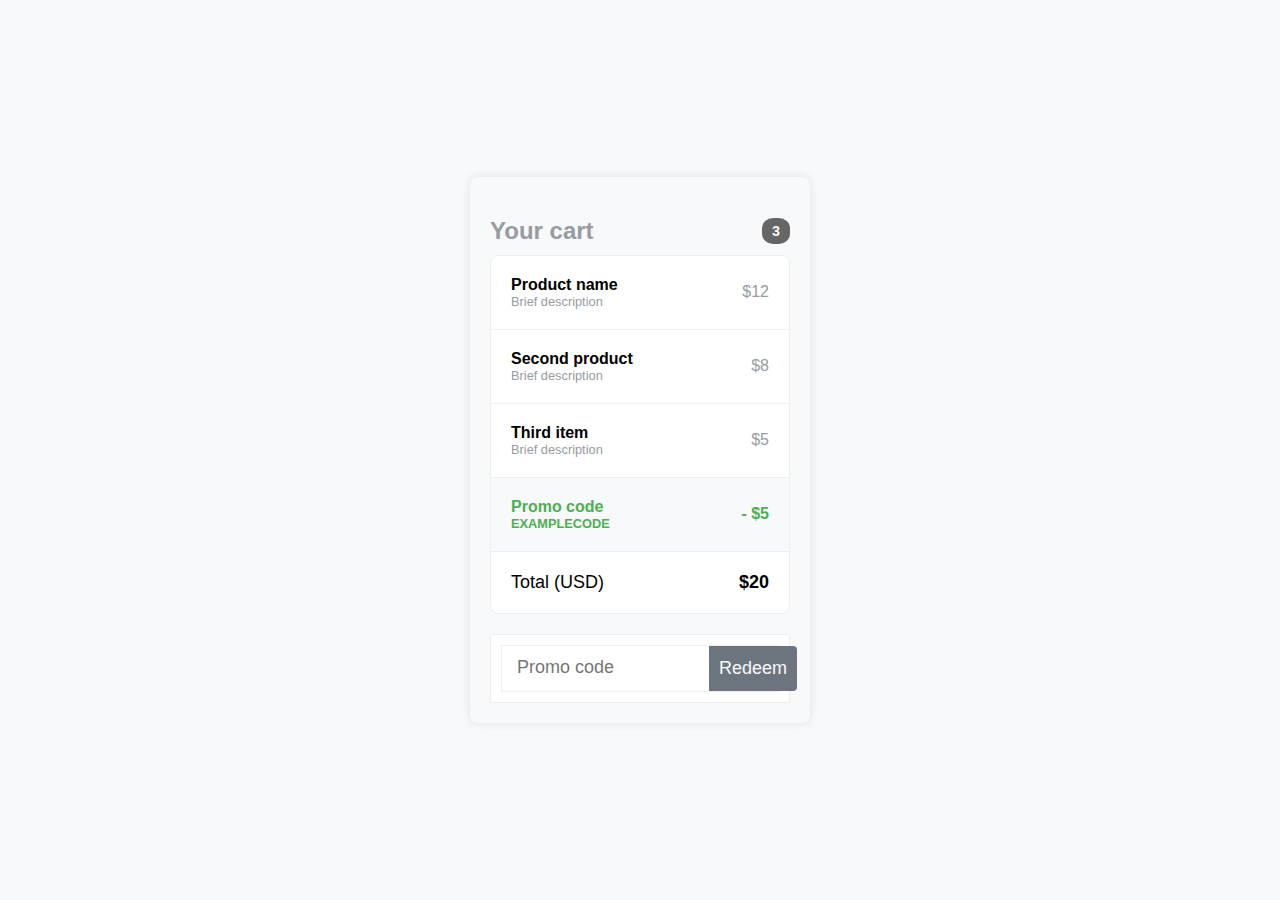
<file: week7/CSS architecture/index.html>
<!DOCTYPE html>
<html lang="en">

<head>
    <meta charset="UTF-8">
    <meta name="viewport" content="width=device-width, initial-scale=1.0">
    <title>Document</title>
    <link rel="stylesheet" href="styles.css">
    </link>
</head>

<body>

    <div class="cart">
        <h2 class="cart__title">Your cart <span class="cart__count">3</span></h2>
        <ul class="cart__items">
            <li class="cart__item">
                <div class="cart__item-info">
                    <span class="cart__item-name">Product name</span>
                    <p class="cart__item-description">Brief description</p>
                </div>
                <span class="cart__item-price">$12</span>
            </li>
            <li class="cart__item">
                <div class="cart__item-info">
                    <span class="cart__item-name">Second product</span>
                    <p class="cart__item-description">Brief description</p>
                </div>
                <span class="cart__item-price">$8</span>
            </li>
            <li class="cart__item">
                <div class="cart__item-info">
                    <span class="cart__item-name">Third item</span>
                    <p class="cart__item-description">Brief description</p>
                </div>
                <span class="cart__item-price">$5</span>
            </li>
            <li class="cart__item cart__promo">
                <div class="cart__item-info">
                    <span class="cart__promo-code">Promo code</span>
                    <p class="cart__promo-code-text">EXAMPLECODE</p>
                </div>
                <span class="cart__promo-amount">- $5</span>
            </li>
            <li class="cart__item cart__total">
                <div class="cart__item-info">
                    <span>Total (USD)</span>
                </div>
                <span class="cart__total-amount">$20</span>
            </li>
        </ul>
        <div class="cart__promo-redeem">
            <div class="cart__promo-redeem-main">
                <input type="text" class="cart__promo-redeem-main-input" placeholder="Promo code">
                <button class="cart__promo-redeem-main-button">Redeem</button>
            </div>
        </div>

    </div>


</body>

</html>
</file>
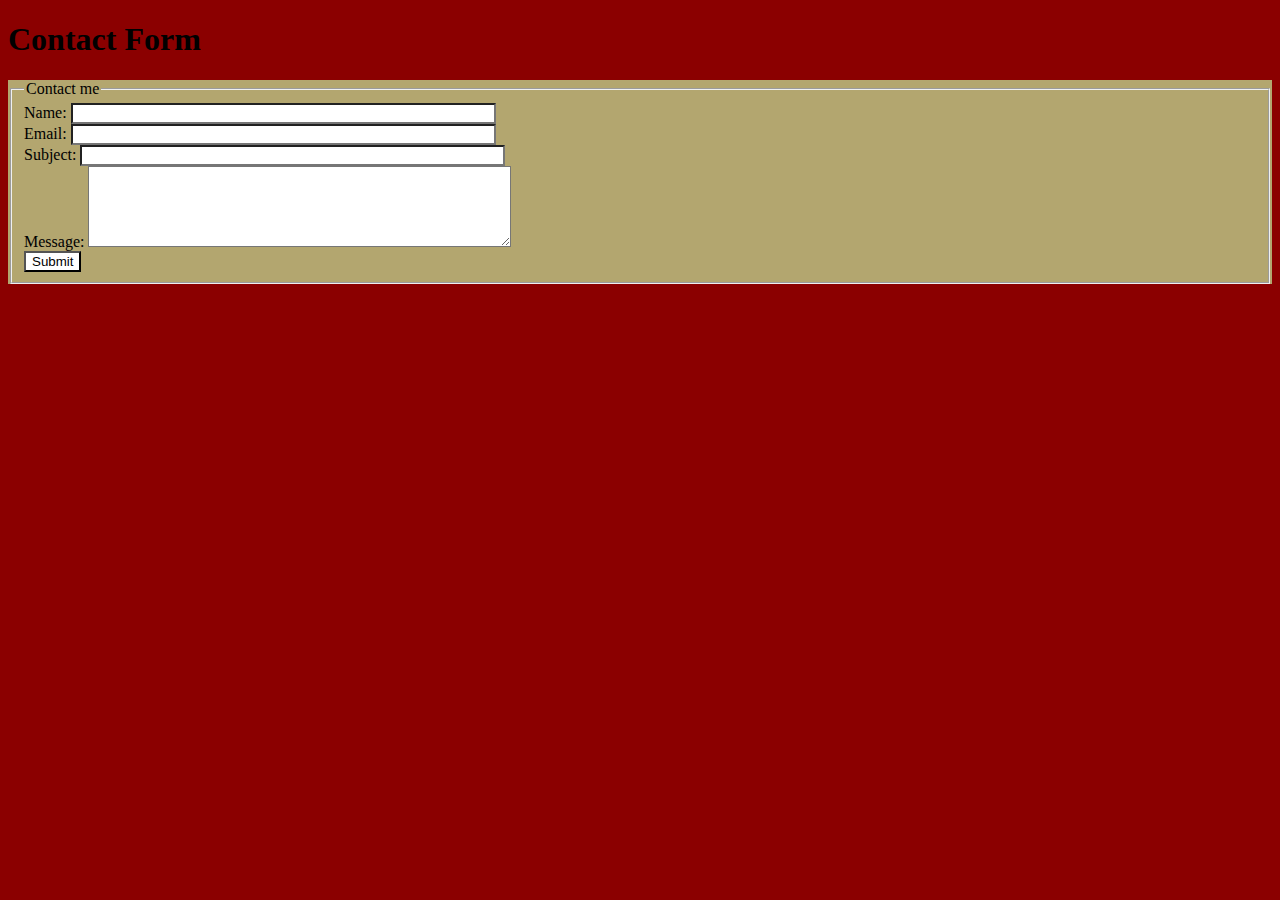
<file: week3-ponder/scss-demo.html>
<!doctype html>
<html>

<head>
    <meta charset="utf-8">
    <title>Scss Demo</title>
    <meta name="viewport" content="width=device-width, initial-scale=1">
    <link rel="stylesheet" type="text/css" href="styles.css">
</head>

<body>
    <h1>Contact Form</h1>
    <form method="post" action="#" id="contactform">
        <fieldset>
            <legend>Contact me</legend>
            <div>
                <label for="name">Name:</label>
                <input type="text" name="name" id="name" size="50">
            </div>
            <div>
                <label for="email">Email:</label>
                <input type="email" name="email" id="email" size="50">
            </div>
            <div>
                <label for="subject">Subject:</label>
                <input type="text" name="subject" id="subject" size="50">
            </div>
            <div>
                <label for="message"> Message:</label>
                <textarea name="message" id="message" cols="50" rows="5"></textarea>
            </div>
            <input type="submit" value="Submit">
        </fieldset>
    </form>
</body>

</html>
</file>
<file: week7/CSS architecture/styles.css>
/*------------------------------------*\
  MAIN BODY SECTION
\*------------------------------------*/
body {
  font-family: Helvetica, Arial, sans-serif;
  display: flex;
  justify-content: center;
  align-items: center;
  height: 100vh;
  background-color: #f8f9fa;
  margin: 0;
  font-size: 18px;
}

/*------------------------------------*\
 CART SECTION
\*------------------------------------*/
.cart {
  background: #f8f9fa;
  padding: 20px;
  border-radius: 8px;
  box-shadow: 0 0 10px rgba(0, 0, 0, 0.1);
  width: 300px;
}
.cart__title {
  font-size: 1.5rem;
  margin-bottom: 10px;
  display: flex;
  justify-content: space-between;
  align-items: center;
  color: #969ca2;
}
.cart__count {
  background: #666;
  color: #f8f9fa;
  border-radius: 40%;
  padding: 5px 10px;
  font-size: 0.9rem;
}
.cart__items {
  background: #fff;
  list-style: none;
  padding: 0;
  margin: 0 0 20px 0;
  border: 1px solid #eee;
  border-radius: 8px;
  overflow: hidden;
}
.cart__items .cart__item {
  border-bottom: 1px solid #eee;
  padding: 20px;
  display: flex;
  justify-content: space-between;
  align-items: center;
}
.cart__items .cart__item:last-child {
  border-bottom: none;
}
.cart__items .cart__item-info {
  display: flex;
  flex-direction: column;
}
.cart__items .cart__item-name {
  font-size: 1rem;
  font-weight: bold;
}
.cart__items .cart__item-price {
  font-size: 1rem;
  white-space: nowrap;
  color: #969ca2;
}
.cart__items .cart__item-description {
  font-size: 0.8rem;
  color: #969ca2;
  margin: 0;
}
.cart .cart__promo {
  font-weight: bold;
  background: #f8f9fa;
}
.cart .cart__promo-code {
  font-size: 1rem;
  color: #4caf50;
  font-weight: bold;
}
.cart .cart__promo-amount {
  font-size: 1rem;
  color: #4caf50;
}
.cart .cart__promo-code-text {
  font-size: 0.8rem;
  color: #4caf50;
  margin: 0;
}
.cart .cart__total-label {
  font-size: 1.2rem;
  font-weight: bold;
}
.cart .cart__total-amount {
  font-size: 18px;
  font-weight: bold;
}
.cart .cart__promo-redeem {
  border: 1px solid #eee;
  padding: 10px;
  background: #fff;
}
.cart .cart__promo-redeem-main {
  display: flex;
  border: 1px solid #eee;
}
.cart .cart__promo-redeem-main-input {
  outline: none;
  border: none;
  padding: 15px;
}
.cart .cart__promo-redeem-main-input::placeholder {
  font-size: 18px;
}
.cart .cart__promo-redeem-main-button {
  background: #6c757d;
  color: #f8f9fa;
  border: none;
  padding: 5px 10px;
  border-top-right-radius: 4px;
  border-bottom-right-radius: 4px;
  cursor: pointer;
  font-size: 18px;
  width: 100%;
}
.cart .cart__promo-redeem-main-button:hover {
  background: #545b62;
}

/*# sourceMappingURL=styles.css.map */
</file>
<file: week3-ponder/styles.css>
body {
  background-color: darkred;
}

@media (max-width: 60em) {
  legend > div {
    display: -webkit-box;
    display: -webkit-flex;
    display: -ms-flexbox;
    display: flex;
    -webkit-flex-flow: column nowrap;
    -ms-flex-flow: column nowrap;
    flex-flow: column nowrap;
  }
}
@media (max-width: 20em) {
  legend > div {
    display: -webkit-box;
    display: -webkit-flex;
    display: -ms-flexbox;
    display: flex;
    -webkit-flex-flow: row wrap;
    -ms-flex-flow: row wrap;
    flex-flow: row wrap;
  }
}

@media (max-width: 60em) {
  #content {
    width: 70%;
    max-width: 60em;
    margin-left: auto;
    margin-right: auto;
  }
}
@media (max-width: 20em) {
  #content {
    width: 90%;
    max-width: 20em;
    margin-left: auto;
    margin-right: auto;
  }
}

#contactform {
  background-color: rgb(179, 166, 111);
}
#contactform input,
#contactform textarea {
  background-color: white;
  flex: 2;
}
@media (max-width: 20em) {
  #contactform {
    width: 90%;
    max-width: 700px;
    margin-left: auto;
    margin-right: auto;
  }
}
@media (max-width: 60em) {
  #contactform {
    width: 70%;
    max-width: 900px;
    margin-left: auto;
    margin-right: auto;
  }
}

/*# sourceMappingURL=styles.css.map */
</file>
